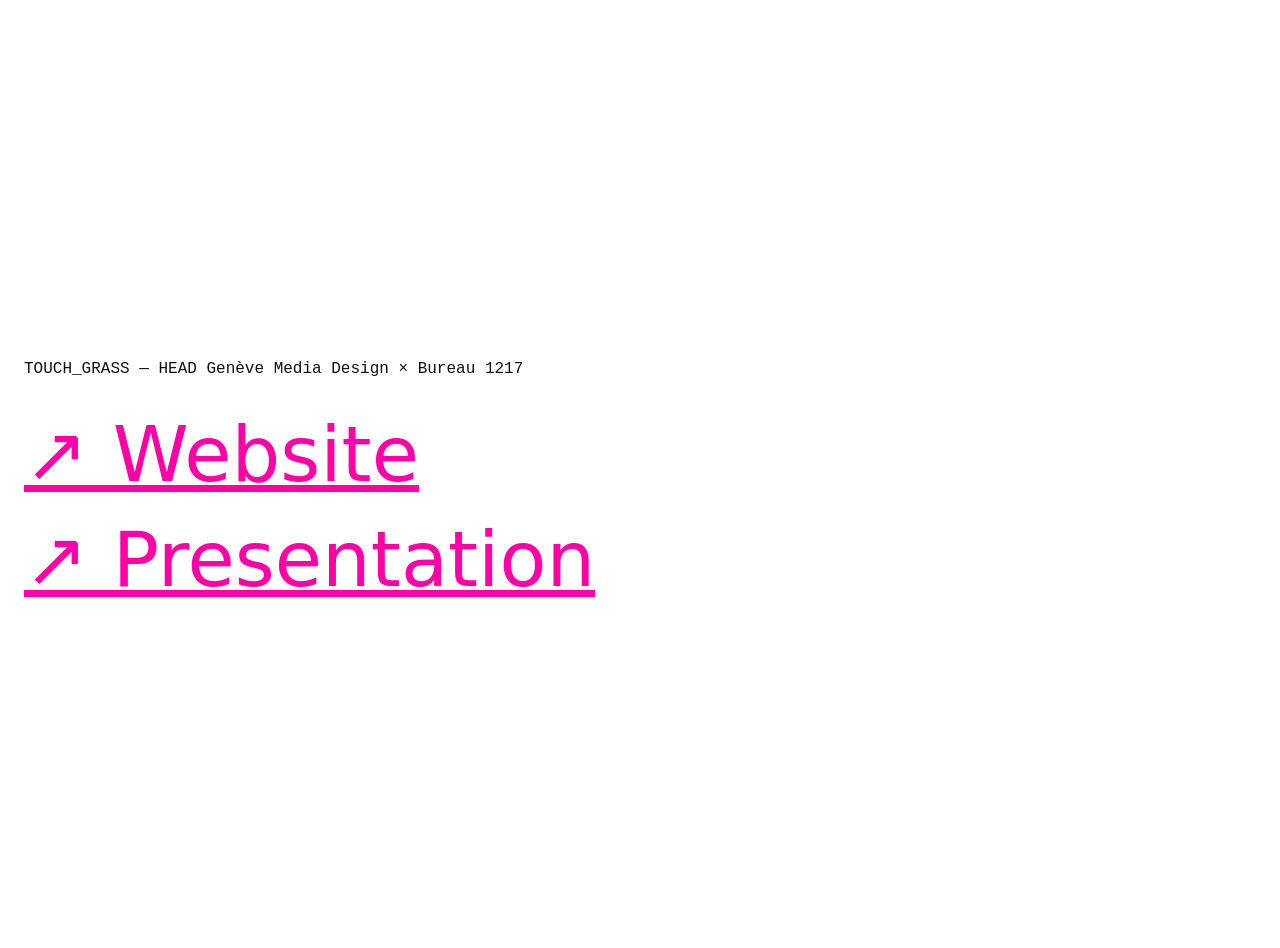
<file: index.html>
<!doctype html>
<html lang="en">
<head>
  <meta charset="utf-8">
  <meta name="viewport" content="width=device-width, initial-scale=1">
  <title>Touch_Grass</title>
  <style>
    body { margin: 0; min-height: 100vh; display: flex; flex-direction: column; justify-content: center; gap: 16px; padding: 24px; font-family: system-ui, sans-serif; color: #ff00a6; }
    a { color: inherit; font-size: clamp(32px, 6vw, 80px); font-weight: 500; }
    p { color: #111; font-family: ui-monospace, monospace; }
  </style>
</head>
<body>
  <p>TOUCH_GRASS — HEAD Genève Media Design × Bureau 1217</p>
  <a href="site/">↗ Website</a>
  <a href="presentation/">↗ Presentation</a>
</body>
</html>
</file>
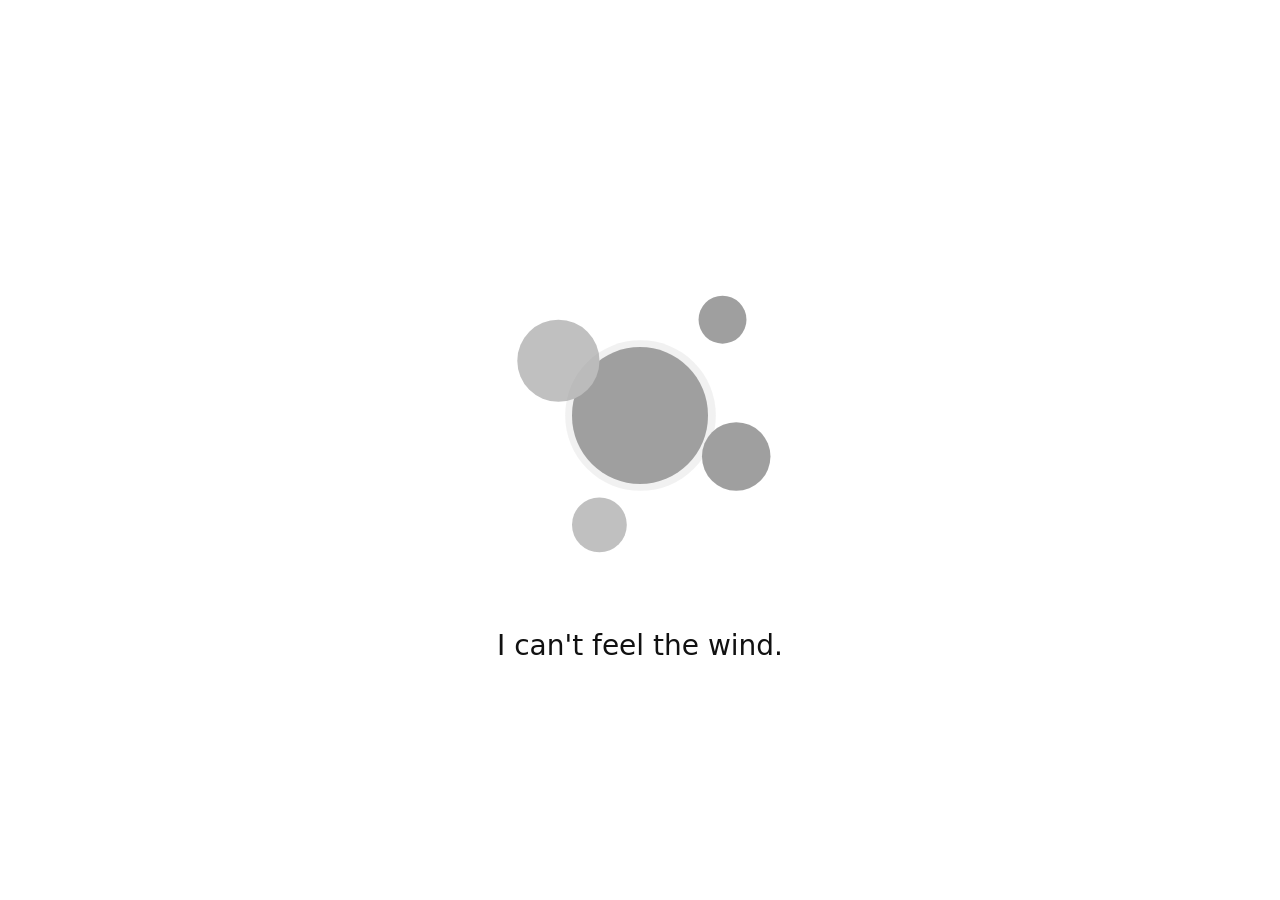
<file: site/index.html>
<!doctype html>
<html lang="en">
<head>
  <meta charset="utf-8">
  <meta name="viewport" content="width=device-width, initial-scale=1">
  <title>[Project name] — Touch_Grass</title>
  <link rel="stylesheet" href="style.css">
</head>
<body data-state="loading">

  <!-- Your website. Replace this with your own structure. -->
  <main id="website">
    <div id="figure" aria-hidden="true">
      <span class="piece"></span><span class="piece"></span><span class="piece"></span>
      <span class="piece"></span><span class="piece"></span><span class="piece"></span>
    </div>
    <p id="story" aria-live="polite">…</p>
  </main>

  <!-- Debug panel: visible with ?debug or ?simulate=… -->
  <aside id="debug" hidden>
    <strong>TOUCH_GRASS · debug</strong>
    <dl>
      <dt>signal</dt><dd id="debug-signal">—</dd>
      <dt>state</dt><dd id="debug-state">—</dd>
      <dt>source</dt><dd id="debug-source">—</dd>
    </dl>
    <nav id="debug-states"></nav>
  </aside>

  <script src="main.js"></script>
</body>
</html>
</file>
<file: site/style.css>
/* Example styles — replace with your own design.
   The states are on <body data-state="…">, so CSS can react to them. */

:root {
  --paper: #ffffff;
  --ink: #111111;
  --pink: #ff00a6;
  --grass: #26ff00;
  --violet: #9673f0;
  --speed: 4s; /* behaviour can change this from main.js */
}

* { box-sizing: border-box; }
body {
  margin: 0;
  min-height: 100vh;
  background: var(--paper);
  color: var(--ink);
  font-family: system-ui, sans-serif;
  display: grid;
  place-items: center;
  overflow: hidden;
  transition: background 2s;
}

#website { display: flex; flex-direction: column; align-items: center; gap: 32px; padding: 24px; }
#figure { position: relative; width: min(60vw, 360px); aspect-ratio: 1; }
.piece {
  position: absolute;
  width: 38%;
  aspect-ratio: 1;
  border-radius: 50%;
  background: var(--pink);
  left: 31%; top: 31%;
  animation: breathe var(--speed) ease-in-out infinite;
  transition: transform 3s ease-in, opacity 3s;
}
.piece:nth-child(2) { transform: translate(-60%, -40%) scale(.6); background: var(--violet); }
.piece:nth-child(3) { transform: translate(70%, 30%) scale(.5); }
.piece:nth-child(4) { transform: translate(-30%, 80%) scale(.4); background: var(--violet); }
.piece:nth-child(5) { transform: translate(60%, -70%) scale(.35); }
.piece:nth-child(6) { transform: translate(0, 0) scale(1.1); opacity: .15; }
.piece.broken { animation: none; opacity: .35; }

#story { max-width: 32ch; text-align: center; font-size: clamp(18px, 2.4vw, 28px); line-height: 1.3; margin: 0; }

@keyframes breathe { 50% { scale: 1.06; } }

body[data-state="absent"] #figure { filter: grayscale(1); opacity: .5; }
body[data-state="absent"] .piece { animation-play-state: paused; }

@media (prefers-reduced-motion: reduce) { .piece { animation: none; } }

/* Debug panel */
#debug {
  position: fixed; right: 12px; bottom: 12px;
  font: 12px/1.5 ui-monospace, monospace;
  background: var(--grass); color: var(--ink);
  border: 1.5px solid var(--ink); border-radius: 10px;
  padding: 10px 12px; min-width: 220px;
}
#debug dl { display: grid; grid-template-columns: auto 1fr; gap: 2px 10px; margin: 8px 0; }
#debug dt { opacity: .6; }
#debug dd { margin: 0; }
#debug-states { display: flex; flex-wrap: wrap; gap: 4px; }
#debug-states a { color: var(--ink); border: 1px solid var(--ink); border-radius: 20px; padding: 1px 8px; text-decoration: none; }
#debug-states a[aria-current="true"] { background: var(--ink); color: var(--grass); }
</file>
